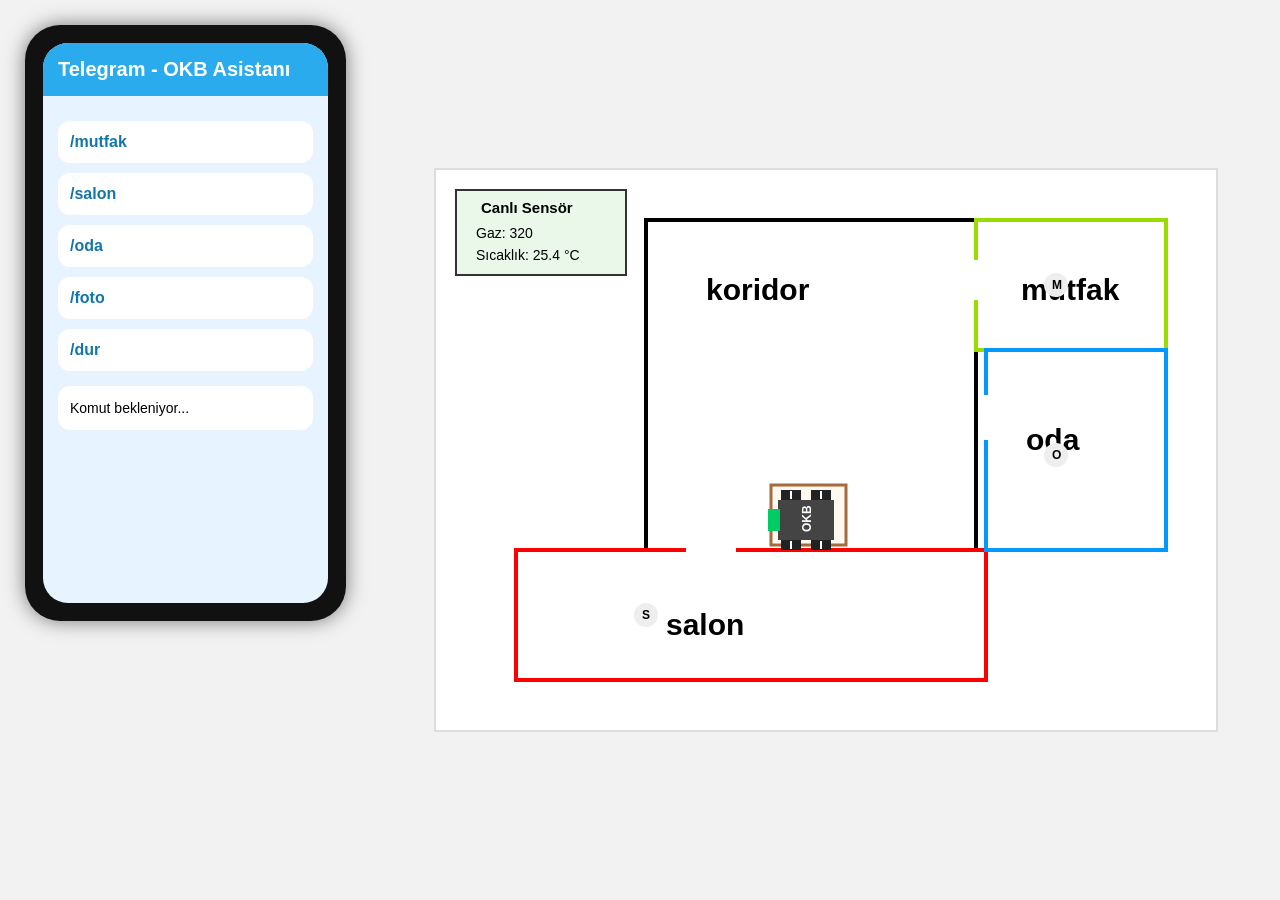
<file: index.html>
<!DOCTYPE html>
<html lang="tr">
<head>
<meta charset="UTF-8">
<title>OKB Asistanı Simülasyonu</title>

<style>
body {
  margin: 0;
  font-family: Arial, sans-serif;
  background: #f2f2f2;
  display: flex;
  height: 100vh;
}

.phone {
  width: 285px;
  height: 560px;
  background: #111;
  border-radius: 35px;
  margin: 25px;
  padding: 18px;
  box-shadow: 0 0 20px #777;
}

.screen {
  background: #e7f3ff;
  height: 100%;
  border-radius: 25px;
  overflow: hidden;
}

.header {
  background: #2aabee;
  color: white;
  padding: 15px;
  font-size: 20px;
  font-weight: bold;
}

.chat {
  padding: 15px;
}

.cmd {
  background: white;
  padding: 12px;
  margin: 10px 0;
  border-radius: 12px;
  cursor: pointer;
  font-weight: bold;
  color: #1376a8;
}

.cmd:hover {
  background: #d5efff;
}

.message {
  background: white;
  padding: 12px;
  border-radius: 12px;
  margin-top: 15px;
  font-size: 14px;
  white-space: pre-line;
  line-height: 1.45;
}

.alarm {
  background: #ffdddd;
  color: #b00000;
  font-weight: bold;
}

.map-area {
  flex: 1;
  display: flex;
  justify-content: center;
  align-items: center;
}

canvas {
  background: white;
  border: 2px solid #ddd;
}
</style>
</head>

<body>

<div class="phone">
  <div class="screen">
    <div class="header">Telegram - OKB Asistanı</div>

    <div class="chat">
      <div class="cmd" onclick="startMission('mutfak')">/mutfak</div>
      <div class="cmd" onclick="startMission('salon')">/salon</div>
      <div class="cmd" onclick="startMission('oda')">/oda</div>
      <div class="cmd" onclick="takePhoto()">/foto</div>
      <div class="cmd" onclick="stopRobot()">/dur</div>

      <div class="message" id="status">Komut bekleniyor...</div>
    </div>
  </div>
</div>

<div class="map-area">
  <canvas id="canvas" width="780" height="560"></canvas>
</div>

<script>
const canvas = document.getElementById("canvas");
const ctx = canvas.getContext("2d");
const statusBox = document.getElementById("status");

let animationId = null;
let wheelSpin = 0;
let sensorTimer = null;

let currentGas = 320;
let currentTemp = 25.4;

const GAS_LIMIT = 600;
const TEMP_LIMIT = 45;

const home = { x: 370, y: 350 };

let robot = {
  x: home.x,
  y: home.y,
  angle: -90,
  moving: false,
  path: [],
  target: null,
  returning: false,
  docking: false
};

function drawMap() {
  ctx.clearRect(0, 0, canvas.width, canvas.height);

  ctx.lineWidth = 4;

  ctx.strokeStyle = "black";
  ctx.strokeRect(210, 50, 330, 330);

  ctx.strokeStyle = "red";
  ctx.strokeRect(80, 380, 470, 130);

  ctx.strokeStyle = "#9bdc00";
  ctx.strokeRect(540, 50, 190, 130);

  ctx.strokeStyle = "#0099ff";
  ctx.strokeRect(550, 180, 180, 200);

  ctx.lineWidth = 10;
  ctx.strokeStyle = "white";

  ctx.beginPath();
  ctx.moveTo(250, 380);
  ctx.lineTo(300, 380);
  ctx.stroke();

  ctx.beginPath();
  ctx.moveTo(540, 90);
  ctx.lineTo(540, 130);
  ctx.stroke();

  ctx.beginPath();
  ctx.moveTo(550, 225);
  ctx.lineTo(550, 270);
  ctx.stroke();

  ctx.lineWidth = 3;
  ctx.strokeStyle = "#a66a3f";
  ctx.fillStyle = "#fff8ef";
  ctx.fillRect(335, 315, 75, 60);
  ctx.strokeRect(335, 315, 75, 60);

  ctx.fillStyle = "black";
  ctx.font = "bold 18px Arial";
  ctx.fillText("yuva", 353, 350);

  ctx.font = "bold 30px Arial";
  ctx.fillText("koridor", 270, 130);
  ctx.fillText("mutfak", 585, 130);
  ctx.fillText("oda", 590, 280);
  ctx.fillText("salon", 230, 465);

  drawTargetPoint(620, 115, "M");
  drawTargetPoint(620, 285, "O");
  drawTargetPoint(210, 445, "S");
}

function drawTargetPoint(x, y, label) {
  ctx.fillStyle = "#eeeeee";
  ctx.beginPath();
  ctx.arc(x, y, 12, 0, Math.PI * 2);
  ctx.fill();

  ctx.fillStyle = "black";
  ctx.font = "bold 12px Arial";
  ctx.fillText(label, x - 4, y + 4);
}

function drawRobot() {
  ctx.save();
  ctx.translate(robot.x, robot.y);
  ctx.rotate(robot.angle * Math.PI / 180);

  ctx.fillStyle = "#444";
  ctx.fillRect(-20, -28, 40, 56);

  ctx.fillStyle = "#00cc66";
  ctx.fillRect(-11, -38, 22, 12);

  drawWheel(-25, -15);
  drawWheel(25, -15);
  drawWheel(-25, 15);
  drawWheel(25, 15);

  ctx.fillStyle = "white";
  ctx.font = "bold 12px Arial";
  ctx.fillText("OKB", -12, 5);

  ctx.restore();
}

function drawWheel(x, y) {
  ctx.save();
  ctx.translate(x, y);
  ctx.rotate(wheelSpin);

  ctx.fillStyle = "#222";
  ctx.fillRect(-5, -10, 10, 20);

  ctx.strokeStyle = "white";
  ctx.lineWidth = 2;
  ctx.beginPath();
  ctx.moveTo(-4, 0);
  ctx.lineTo(4, 0);
  ctx.stroke();

  ctx.restore();
}

function drawSensorPanel() {
  ctx.fillStyle = currentGas >= GAS_LIMIT || currentTemp >= TEMP_LIMIT ? "#ffdddd" : "#eaf8ea";
  ctx.fillRect(20, 20, 170, 85);

  ctx.strokeStyle = "#333";
  ctx.lineWidth = 2;
  ctx.strokeRect(20, 20, 170, 85);

  ctx.fillStyle = "black";
  ctx.font = "bold 15px Arial";
  ctx.fillText("Canlı Sensör", 45, 43);

  ctx.font = "14px Arial";
  ctx.fillText("Gaz: " + currentGas, 40, 68);
  ctx.fillText("Sıcaklık: " + currentTemp + " °C", 40, 90);

  if (currentGas >= GAS_LIMIT || currentTemp >= TEMP_LIMIT) {
    ctx.fillStyle = "#b00000";
    ctx.font = "bold 18px Arial";
    ctx.fillText("ALARM!", 105, 90);
  }
}

function draw() {
  drawMap();
  drawSensorPanel();
  drawRobot();
}

function createPath(place) {
  if (place === "mutfak") {
    return [
      { x: 370, y: 300 },
      { x: 500, y: 300 },
      { x: 500, y: 110 },
      { x: 545, y: 110 },
      { x: 620, y: 115 }
    ];
  }

  if (place === "oda") {
    return [
      { x: 370, y: 300 },
      { x: 505, y: 300 },
      { x: 505, y: 245 },
      { x: 555, y: 245 },
      { x: 620, y: 285 }
    ];
  }

  if (place === "salon") {
    return [
      { x: 330, y: 350 },
      { x: 275, y: 385 },
      { x: 245, y: 420 },
      { x: 210, y: 445 }
    ];
  }
}

function createReturnPath(place) {
  if (place === "mutfak") {
    return [
      { x: 545, y: 110 },
      { x: 500, y: 110 },
      { x: 500, y: 300 },
      { x: 400, y: 330 },
      { x: 370, y: 330 }
    ];
  }

  if (place === "oda") {
    return [
      { x: 555, y: 245 },
      { x: 505, y: 245 },
      { x: 505, y: 300 },
      { x: 400, y: 330 },
      { x: 370, y: 330 }
    ];
  }

  if (place === "salon") {
    return [
      { x: 245, y: 420 },
      { x: 275, y: 385 },
      { x: 330, y: 350 },
      { x: 370, y: 330 }
    ];
  }
}

function startMission(place) {
  if (robot.moving) return;

  statusBox.classList.remove("alarm");

  robot.target = place;
  robot.returning = false;
  robot.docking = false;
  robot.path = createPath(place);
  robot.moving = true;

  startSensorUpdates();

  statusBox.innerText =
    "/" + place + " komutu alındı.\n" +
    "Robot kapı geçişlerini kullanarak yola çıktı...";

  moveRobot();
}

function moveRobot() {
  if (!robot.moving || robot.path.length === 0) {
    if (!robot.returning) {
      arriveTarget();
    } else {
      startDocking();
    }
    return;
  }

  const next = robot.path[0];

  const dx = next.x - robot.x;
  const dy = next.y - robot.y;
  const dist = Math.sqrt(dx * dx + dy * dy);

  if (dist < 3) {
    robot.x = next.x;
    robot.y = next.y;
    robot.path.shift();
  } else {
    robot.angle = Math.atan2(dy, dx) * 180 / Math.PI + 90;
    robot.x += dx / dist * 2;
    robot.y += dy / dist * 2;
    wheelSpin += 0.25;
  }

  draw();
  animationId = requestAnimationFrame(moveRobot);
}

function arriveTarget() {
  robot.moving = false;

  updateSensors();

  let alarmText = "";
  if (currentGas >= GAS_LIMIT || currentTemp >= TEMP_LIMIT) {
    statusBox.classList.add("alarm");
    alarmText = "\nUYARI: Gaz veya sıcaklık değeri yüksek!";
  } else {
    statusBox.classList.remove("alarm");
  }

  statusBox.innerText =
    "Robot " + robot.target + " konumuna ulaştı.\n" +
    "Fotoğraf çekildi.\n" +
    "Gaz değeri: " + currentGas + "\n" +
    "Sıcaklık: " + currentTemp + " °C" +
    alarmText +
    "\n180° dönüş yapılıyor...";

  setTimeout(returnHome, 1300);
}

function returnHome() {
  robot.angle += 180;
  robot.returning = true;
  robot.moving = true;
  robot.path = createReturnPath(robot.target);

  statusBox.innerText += "\nRobot yuvaya dönüş yolunda...";

  moveRobot();
}

function startDocking() {
  robot.moving = false;
  robot.docking = true;

  statusBox.innerText += "\nYuvaya çok yakın noktaya gelindi.";
  statusBox.innerText += "\nRobot geri geri yanaşıyor...";

  const dockInterval = setInterval(() => {
    robot.angle = 180;

    if (robot.y < home.y) {
      robot.y += 1.2;
      wheelSpin -= 0.25;
      draw();
    } else {
      clearInterval(dockInterval);

      robot.x = home.x;
      robot.y = home.y;
      robot.angle = -90;
      robot.docking = false;

      stopSensorUpdates();
      draw();

      statusBox.classList.remove("alarm");
      statusBox.innerText += "\nRobot yuvaya başarıyla geri geri yanaştı.";
    }
  }, 25);
}

function takePhoto() {
  updateSensors();

  statusBox.classList.remove("alarm");

  statusBox.innerText =
    "Fotoğraf çekildi.\n" +
    "Gaz değeri: " + currentGas + "\n" +
    "Sıcaklık: " + currentTemp + " °C";

  if (currentGas >= GAS_LIMIT || currentTemp >= TEMP_LIMIT) {
    statusBox.classList.add("alarm");
    statusBox.innerText += "\nUYARI: Riskli değer algılandı!";
  }

  draw();
}

function stopRobot() {
  robot.moving = false;
  robot.path = [];
  cancelAnimationFrame(animationId);
  stopSensorUpdates();

  statusBox.classList.remove("alarm");
  statusBox.innerText = "Robot durduruldu.";
}

function updateSensors() {
  currentGas = Math.floor(Math.random() * 420 + 220);
  currentTemp = (Math.random() * 28 + 22).toFixed(1);
}

function startSensorUpdates() {
  stopSensorUpdates();

  sensorTimer = setInterval(() => {
    updateSensors();

    if (robot.moving) {
      let text =
        "Görev: " + robot.target + "\n" +
        "Robot hareket halinde...\n" +
        "Gaz: " + currentGas + "\n" +
        "Sıcaklık: " + currentTemp + " °C";

      if (currentGas >= GAS_LIMIT || currentTemp >= TEMP_LIMIT) {
        statusBox.classList.add("alarm");
        text += "\nUYARI: Gaz veya sıcaklık yüksek!";
      } else {
        statusBox.classList.remove("alarm");
      }

      statusBox.innerText = text;
    }

    draw();
  }, 800);
}

function stopSensorUpdates() {
  if (sensorTimer) {
    clearInterval(sensorTimer);
    sensorTimer = null;
  }
}

draw();
</script>

</body>
</html>
</file>
